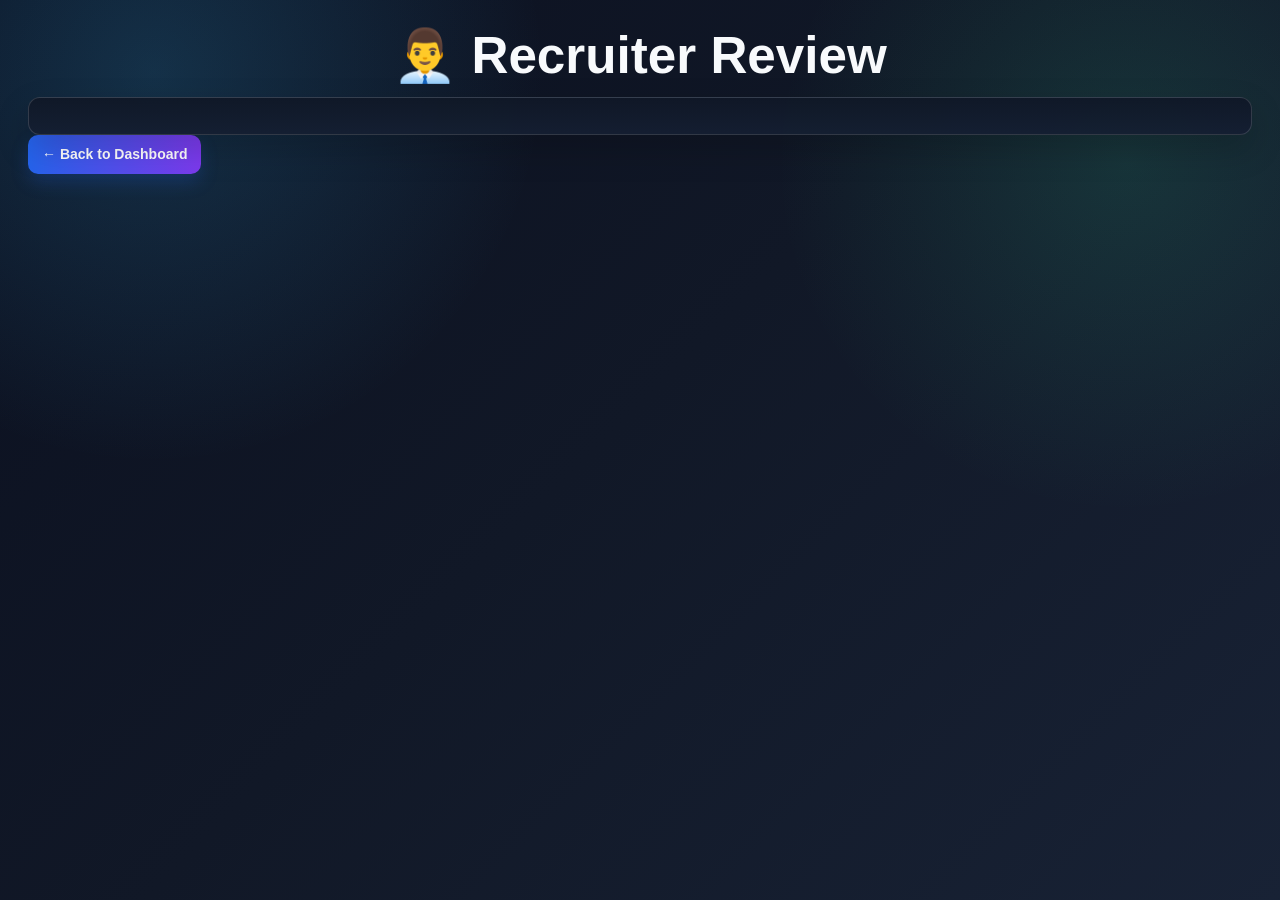
<file: Frontend/feedback.html>
<!DOCTYPE html>
<html>
<head>
<meta charset="UTF-8">
<title>Recruiter Review</title>
<link rel="stylesheet" href="style.css">
</head>

<body>

<div class="container">

<h1>👨‍💼 Recruiter Review</h1>

<div class="skill-box">
    <div id="feedbackContent"></div>
</div>

<a href="results.html" class="view-btn">
← Back to Dashboard
</a>

</div>

<script>

const data =
JSON.parse(
localStorage.getItem("analysisData")
);

const feedbackLines =
data.recruiterFeedback.split(". ");

let html = "<ul>";

feedbackLines.forEach(line => {
    if(line.trim() !== ""){
        html += `<li>${line}</li>`;
    }
});

html += "</ul>";

document.getElementById("feedbackContent").innerHTML =
html;

</script>

</body>
</html>
</file>
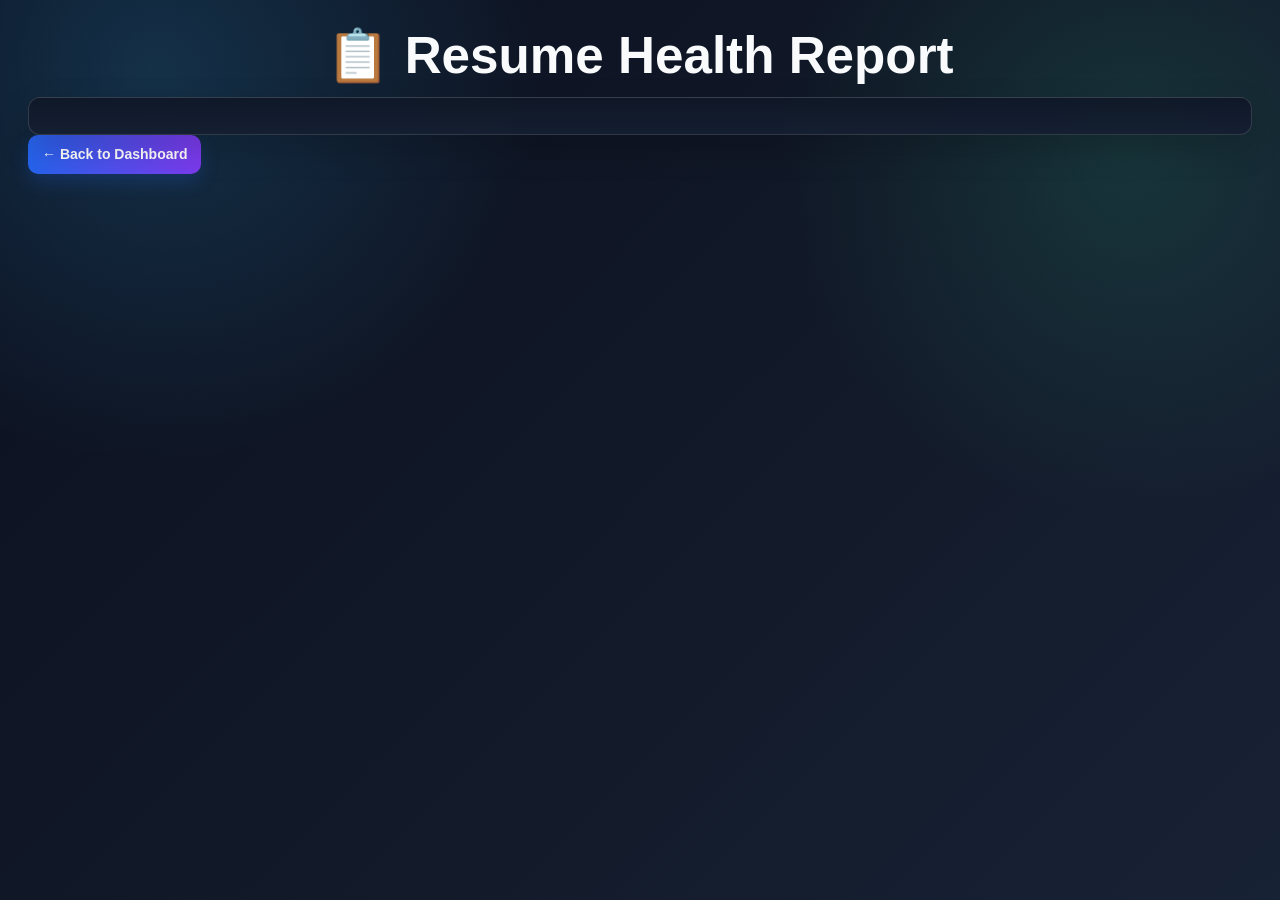
<file: Frontend/health.html>
<!DOCTYPE html>
<html>
<head>
<meta charset="UTF-8">
<title>Resume Health Report</title>
<link rel="stylesheet" href="style.css">
</head>

<body>

<div class="container">

<h1>📋 Resume Health Report</h1>

<div class="skill-box">
    <div id="healthContent"></div>
</div>

<a href="results.html" class="view-btn">
← Back to Dashboard
</a>

</div>

<script>

const data =
JSON.parse(
localStorage.getItem("analysisData")
);

const healthItems =
data.healthReport.split("\n");

let html = "<ul>";

healthItems.forEach(item => {
    if(item.trim() !== ""){
        html += `<li>${item}</li>`;
    }
});

html += "</ul>";

document.getElementById("healthContent").innerHTML =
html;

</script>

</body>
</html>
</file>
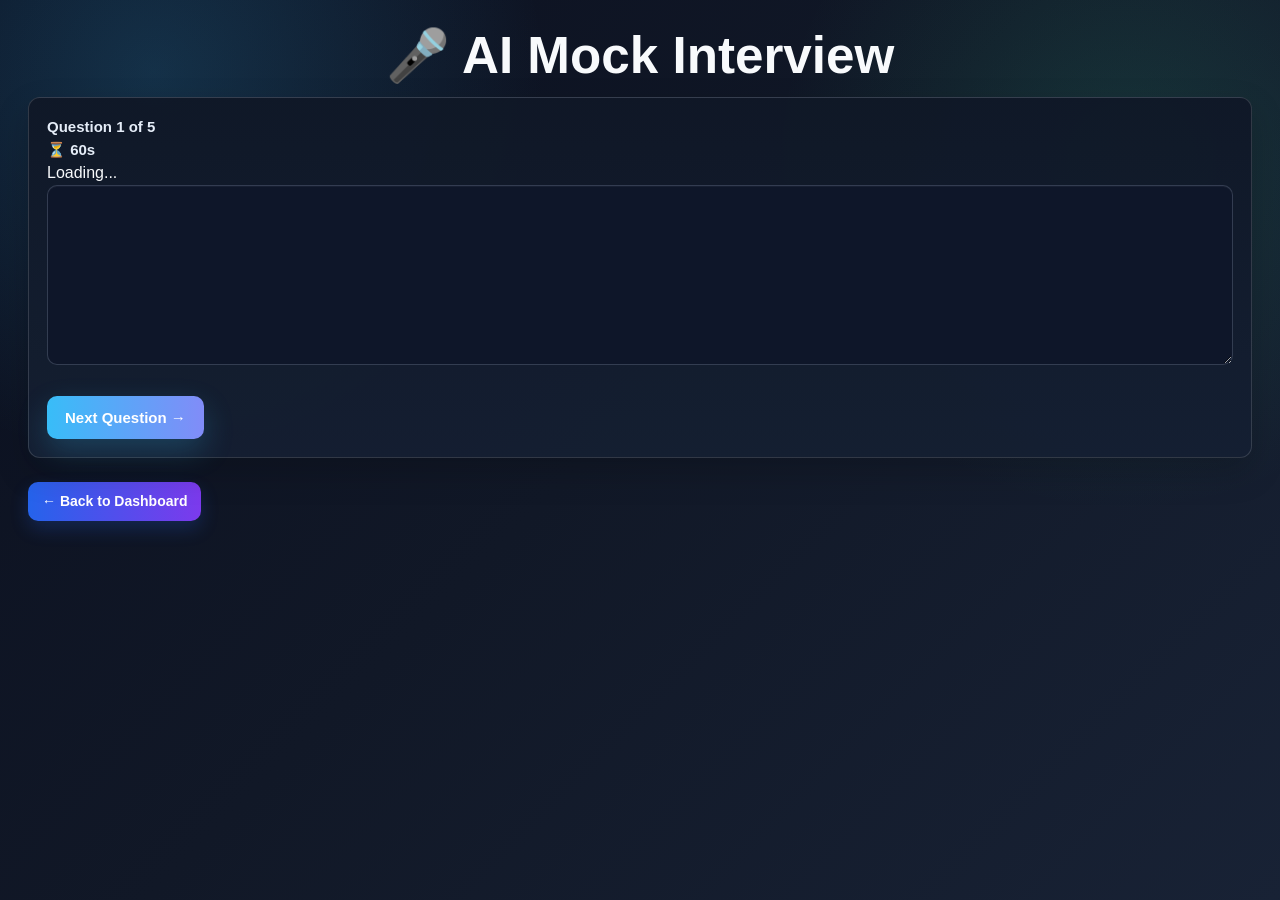
<file: Frontend/interview.html>
<!DOCTYPE html>
<html>
<head>
<meta charset="UTF-8">
<title>Mock Interview</title>
<link rel="stylesheet" href="style.css">
</head>

<body>

<div class="container">

    <h1>🎤 AI Mock Interview</h1>

    <div class="skill-box">

        <h3 id="questionNumber">
            Question 1 of 5
        </h3>

        <h3 id="timer">
             ⏳ 60s
        </h3>

        <p id="questionText">
            Loading...
        </p>

        <textarea
            id="answerBox"
            placeholder="Type your answer here..."
            rows="6">
        </textarea>

        <br><br>

        <button id="nextBtn">
            Next Question →
        </button>

    </div>

    <br>

    <a href="results.html" class="view-btn">
        ← Back to Dashboard
    </a>

</div>

<script src="interview.js"></script>

</body>
</html>
</file>
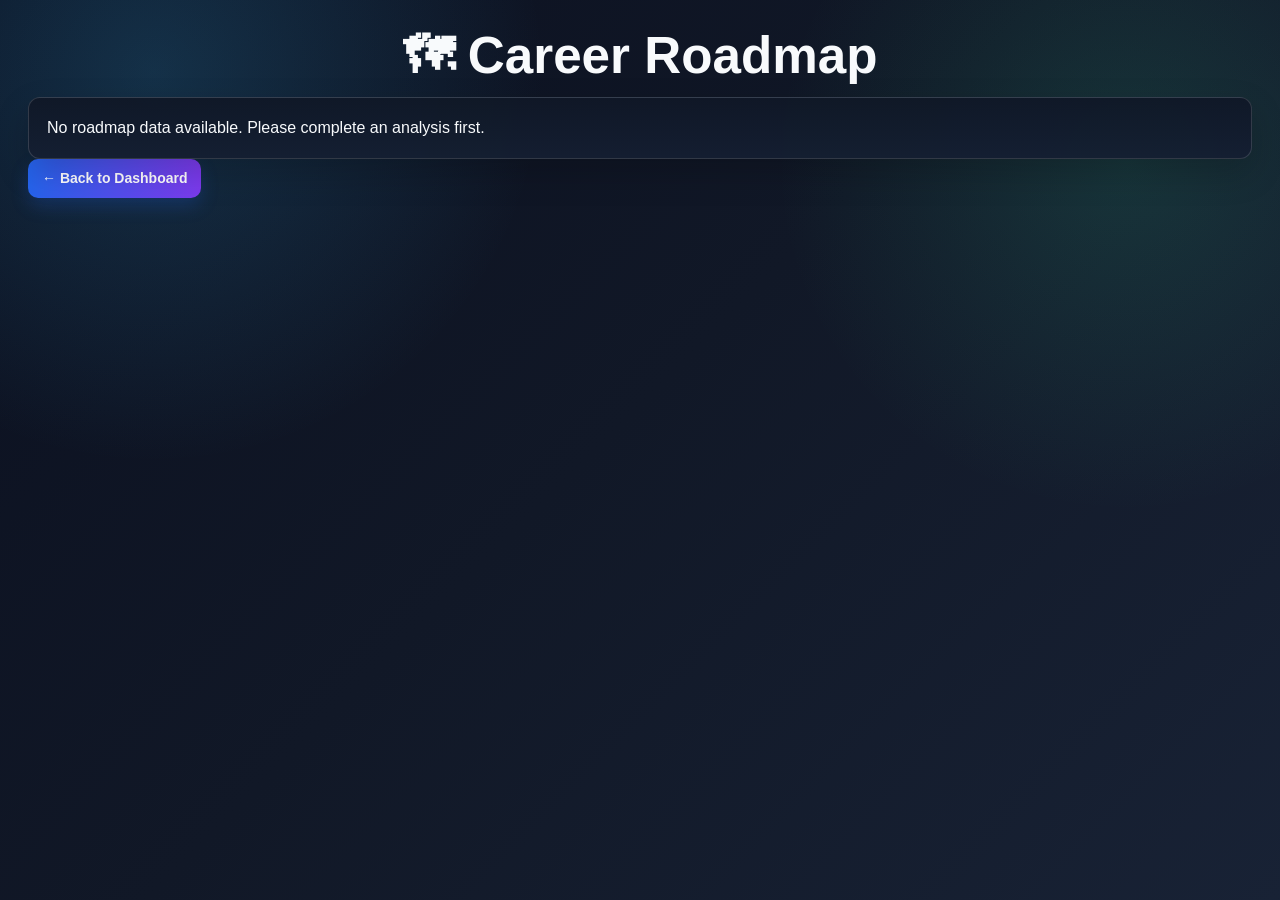
<file: Frontend/roadmap.html>
<!DOCTYPE html>
<html>
<head>
<meta charset="UTF-8">
<title>Career Roadmap</title>
<link rel="stylesheet" href="style.css">
</head>

<body>

<div class="container">

<h1>🗺 Career Roadmap</h1>

<div class="skill-box">
    <div id="roadmapContent"></div>
</div>

<a href="results.html" class="view-btn">
← Back to Dashboard
</a>

</div>

<script>

const data =
JSON.parse(
localStorage.getItem("analysisData")
);

if (!data || !data.roadmap) {
    document.getElementById("roadmapContent").innerHTML = 
    "<p>No roadmap data available. Please complete an analysis first.</p>";
} else {

    const steps =
    data.roadmap.split(/\d+\.\s/).filter(step => step.trim());

    let html = "<ol>";

    steps.forEach(step => {
        html += `<li>${step}</li>`;
    });

    html += "</ol>";

    document.getElementById("roadmapContent").innerHTML = html;
}

</script>

</body>
</html>
</file>
<file: Frontend/style.css>
* {
  margin: 0;
  padding: 0;
  box-sizing: border-box;
  }

body {
font-family: 'Inter', 'Segoe UI', sans-serif;
background:
  radial-gradient(circle at top left, rgba(37, 99, 235, 0.25), transparent 28%),
  linear-gradient(135deg, #020617, #111827 50%, #0f172a);
min-height: 100vh;
padding: 0;
color: white;
animation: fadeInBody 0.7s ease both;
}

@keyframes fadeInBody {
    from {
        opacity: 0;
        transform: translateY(6px);
    }
    to {
        opacity: 1;
        transform: translateY(0);
    }
}

.results-body {
    padding: 24px;
}

.navbar {
    display: flex;
    justify-content: space-between;
    align-items: center;
    margin-bottom: 40px;
    padding: 16px 24px;
    background: rgba(15, 23, 42, 0.72);
    backdrop-filter: blur(18px);
    border-radius: 18px;
    border: 1px solid rgba(148, 163, 184, 0.16);
    box-shadow: 0 20px 45px rgba(2, 6, 23, 0.35);
}

.logo {
    font-size: 24px;
    font-weight: 800;
    color: #f8fafc;
    letter-spacing: 0.5px;
}

.navbar ul {
    display: flex;
    list-style: none;
    gap: 25px;
}

.navbar a {
    color: #e2e8f0;
    text-decoration: none;
    transition: color 0.2s ease;
}

.navbar a:hover {
    color: #93c5fd;
}

.container {
max-width: 1200px;
margin: auto;
}

.hero {
    margin-bottom: 40px;
    padding: 32px 0 8px;
}

.hero-content {
    display: grid;
    grid-template-columns: 1.1fr 0.9fr;
    gap: 28px;
    align-items: center;
}

.hero-left {
    text-align: left;
}

.hero-badge {
    display: inline-block;
    padding: 8px 12px;
    border-radius: 999px;
    background: rgba(59, 130, 246, 0.2);
    border: 1px solid rgba(96, 165, 250, 0.3);
    color: #bfdbfe;
    font-size: 13px;
    font-weight: 700;
    letter-spacing: 0.3px;
    margin-bottom: 14px;
}

.hero h1 {
    text-align: left;
    margin-bottom: 16px;
    font-size: 2.7rem;
    line-height: 1.15;
}

.hero-subtitle {
    color: #cbd5e1;
    font-size: 18px;
    line-height: 1.7;
    max-width: 650px;
}

.hero-buttons {
    display: flex;
    gap: 14px;
    margin-top: 24px;
    flex-wrap: wrap;
}

.primary-btn, .secondary-btn {
    border-radius: 999px;
    padding: 12px 20px;
    font-size: 15px;
    font-weight: 700;
}

.primary-btn {
    background: linear-gradient(90deg, #2563eb, #7c3aed);
}

.secondary-btn {
    background: rgba(255,255,255,0.08);
    color: #f8fafc;
    border: 1px solid rgba(255,255,255,0.14);
}

.hero-right {
    display: flex;
    justify-content: center;
}

.dashboard-preview {
    width: 100%;
    max-width: 420px;
    background: linear-gradient(135deg, rgba(15, 23, 42, 0.95), rgba(17, 24, 39, 0.9));
    border: 1px solid rgba(148, 163, 184, 0.16);
    border-radius: 24px;
    padding: 22px;
    box-shadow: 0 24px 55px rgba(2, 6, 23, 0.35);
    display: grid;
    gap: 12px;
}

.preview-card {
    background: rgba(255,255,255,0.05);
    border: 1px solid rgba(255,255,255,0.08);
    border-radius: 16px;
    padding: 16px 18px;
}

.preview-card h2 {
    margin-top: 4px;
    font-size: 28px;
    color: #93c5fd;
}

.feature-text {
    text-align: center;
    color: #cbd5e1;
    margin-bottom: 25px;
    line-height: 1.6;
}

h1 {
text-align: center;
margin-bottom: 30px;
font-size: 2.5rem;
color: #f8fafc;
letter-spacing: 0.3px;
}

.home-grid {
    display: grid;
    grid-template-columns: 1.15fr 0.85fr;
    gap: 24px;
    align-items: start;
}

.section-heading {
    margin-bottom: 10px;
}

.section-heading h2 {
    font-size: 1.7rem;
    margin: 10px 0 6px;
}

.section-heading p {
    color: #cbd5e1;
    line-height: 1.6;
}

.pill {
    display: inline-block;
    padding: 7px 12px;
    border-radius: 999px;
    background: rgba(96, 165, 250, 0.15);
    color: #bfdbfe;
    font-size: 12px;
    font-weight: 700;
    letter-spacing: 0.25px;
}

.stats{
    display:grid;
    grid-template-columns:repeat(3, minmax(0, 1fr));
    gap:12px;
    margin-bottom:18px;
}

.stat-card{
    background: linear-gradient(180deg, #0f172a, #0b1120);
    border:1px solid rgba(148, 163, 184, 0.1);
    border-radius:14px;
    padding:12px 10px;
    text-align:center;
    min-height:96px;
    display:flex;
    flex-direction:column;
    justify-content:center;
    box-shadow: 0 12px 26px rgba(2, 6, 23, 0.3);
}

.stat-card h3 {
    font-size: 14px;
    margin-bottom: 6px;
}

.stat-card p {
    font-size: 22px;
    font-weight: 700;
    color: #93c5fd;
    line-height: 1.1;
}

.card {
background: linear-gradient(180deg, rgba(15, 23, 42, 0.95), rgba(10, 15, 30, 0.9));
backdrop-filter: blur(16px);
border: 1px solid rgba(148, 163, 184, 0.16);
padding: 26px;
border-radius: 22px;
display: flex;
flex-direction: column;
gap: 15px;
margin-bottom: 25px;
box-shadow: 0 24px 60px rgba(2, 6, 23, 0.32);
}

label {
    font-weight: 600;
    color: #e2e8f0;
}

input,
textarea {
background: rgba(2, 6, 23, 0.82);
color: #e2e8f0;
border: 1px solid rgba(148, 163, 184, 0.2);
padding: 12px 14px;
border-radius: 14px;
font-size: 16px;
box-shadow: inset 0 1px 0 rgba(255, 255, 255, 0.04);
}

textarea {
height: 180px;
resize: vertical;
}

button {
background: linear-gradient(90deg, #2563eb, #7c3aed, #d946ef);
color: white;
border: none;
border-radius: 14px;
padding: 13px 18px;
cursor: pointer;
font-size: 15px;
font-weight: 700;
box-shadow: 0 12px 24px rgba(37, 99, 235, 0.28);
transition: transform 0.2s ease, box-shadow 0.2s ease, filter 0.2s ease;
}

button:hover {
transform: translateY(-2px);
box-shadow: 0 14px 24px rgba(124, 58, 237, 0.34);
filter: brightness(1.05);
}

.results-row {
    display: grid;
    grid-template-columns: 0.9fr 1.1fr;
    gap: 16px;
    align-items: stretch;
    grid-auto-rows: 1fr;
    margin-top: 14px;
}

.results-half {
    min-width: 0;
    display: flex;
    flex-direction: column;
}

.results-half > .analytics-card,
.results-half > .result {
    height: 100%;
    flex: 1;
    display: flex;
    flex-direction: column;
    align-self: stretch;
}

.result {
    background: linear-gradient(180deg, rgba(255,255,255,0.06), rgba(255,255,255,0.03));
    backdrop-filter: blur(15px);
    border: 1px solid rgba(255,255,255,0.08);
    padding: 18px;
    border-radius: 16px;
    box-shadow: 0 14px 32px rgba(15, 23, 42, 0.22), inset 0 1px 0 rgba(255,255,255,0.04);
}
.dashboard {
    display: grid;
    grid-template-columns: 1fr 1fr;
    gap: 10px;
    margin-bottom: 10px;
}

.score-card,
.ats-card,
.skill-box {
    background: linear-gradient(135deg, rgba(15, 23, 42, 0.92), rgba(10, 15, 30, 0.88));
    border: 1px solid rgba(148, 163, 184, 0.2);
    border-radius: 20px;
    padding: 18px;
    transition: all 0.3s cubic-bezier(0.34, 1.56, 0.64, 1);
    box-shadow: 0 8px 32px rgba(2, 6, 23, 0.3), inset 0 1px 1px rgba(255, 255, 255, 0.1);
}
.score-card:hover,
.ats-card:hover,
.skill-box:hover {
    transform: translateY(-4px);
    border-color: rgba(148, 163, 184, 0.3);
    box-shadow: 0 12px 40px rgba(2, 6, 23, 0.4), inset 0 1px 1px rgba(255, 255, 255, 0.12);
}

.score-card {
text-align: center;
margin-bottom: 0;
padding-top: 12px;
padding-bottom: 12px;
position: relative;
overflow: hidden;
}

.circle {
width: 170px;
height: 170px;
border-radius: 50%;
margin: 20px auto;
display: flex;
justify-content: center;
align-items: center;
background: conic-gradient(
#22c55e 0deg,
#22c55e 250deg,
#e5e7eb 250deg
);
}

.circle span {
width: 125px;
height: 125px;
background: #111827;
border-radius: 50%;
display: flex;
justify-content: center;
align-items: center;
font-size: 30px;
font-weight: bold;
}

#atsScore {
color: #22c55e;
font-size: 42px;
}

.skills-container {
    display: grid;
    grid-template-columns: 1fr 1fr;
    gap: 10px;
    margin-top: 10px;
    margin-bottom: 10px;
}

.skill-tag {
    display: inline-block;
    padding: 5px 9px;
    margin: 3px 3px 3px 0;
    border-radius: 999px;
    font-size: 12px;
    font-weight: 700;
    letter-spacing: 0.2px;
}

#aiSuggestions {
    white-space: pre-wrap;
    line-height: 1.65;
    font-size: 14px;
    color: #e5eefc;
}

.matched {
background: linear-gradient(135deg, rgba(34, 197, 94, 0.2), rgba(22, 163, 74, 0.24));
border: 1px solid rgba(74, 222, 128, 0.38);
color: #bbf7d0;
}

.missing {
background: linear-gradient(135deg, rgba(248, 113, 113, 0.2), rgba(239, 68, 68, 0.24));
border: 1px solid rgba(248, 113, 113, 0.34);
color: #fecaca;
}


footer {
    text-align: center;
    margin-top: 40px;
    color: #94a3b8;
}

.results-shell {
    display: grid;
    grid-template-columns: 280px 1fr;
    gap: 24px;
    min-height: calc(100vh - 48px);
    animation: fadeUpCard 0.7s ease both;
}

.results-sidebar {
    background: rgba(15, 23, 42, 0.7);
    backdrop-filter: blur(20px);
    -webkit-backdrop-filter: blur(20px);
    border: 1px solid rgba(255, 255, 255, 0.12);
    border-radius: 24px;
    padding: 24px 18px;
    display: flex;
    flex-direction: column;
    gap: 20px;
    box-shadow: 0 20px 45px rgba(2, 6, 23, 0.28);
    position: sticky;
    top: 24px;
    height: fit-content;
    animation: fadeUpCard 0.7s ease both;
    transition: transform 0.25s ease, box-shadow 0.25s ease, border-color 0.25s ease;
}

.brand-block {
    display: flex;
    align-items: center;
    gap: 12px;
    padding-bottom: 6px;
}

.brand-mark {
    width: 46px;
    height: 46px;
    border-radius: 14px;
    display: grid;
    place-items: center;
    font-weight: 800;
    color: white;
    background: linear-gradient(135deg, #2563eb, #7c3aed);
    box-shadow: 0 12px 30px rgba(37, 99, 235, 0.35);
}

.brand-block h2 {
    font-size: 18px;
    margin-bottom: 3px;
}

.brand-block p {
    color: #cbd5e1;
    font-size: 13px;
}

.side-nav {
    display: grid;
    gap: 8px;
}

.side-nav a {
    display: flex;
    align-items: center;
    gap: 10px;
    color: #e2e8f0;
    text-decoration: none;
    padding: 11px 12px;
    border-radius: 14px;
    transition: background 0.2s ease, transform 0.2s ease, color 0.2s ease;
}

.results-sidebar:hover {
    border-color: rgba(148, 163, 184, 0.3);
    box-shadow: 0 20px 50px rgba(2, 6, 23, 0.35);
}

.panel-card:hover {
    transform: translateY(-4px);
    border-color: rgba(148, 163, 184, 0.35);
}

.side-nav a:hover,
.side-nav a.active {
    background: rgba(96, 165, 250, 0.16);
    color: #bfdbfe;
    transform: translateX(2px);
}

.side-nav i {
    width: 18px;
    height: 18px;
}

.sidebar-card,
.panel-card {
    background: linear-gradient(135deg, rgba(15, 23, 42, 0.92), rgba(10, 15, 30, 0.88));
    backdrop-filter: blur(16px);
    -webkit-backdrop-filter: blur(16px);
    border: 1px solid rgba(148, 163, 184, 0.2);
    border-radius: 24px;
    padding: 20px;
    box-shadow: 0 8px 32px rgba(2, 6, 23, 0.35), inset 0 1px 1px rgba(255, 255, 255, 0.12);
    animation: fadeUpCard 0.72s ease both;
    transition: all 0.3s cubic-bezier(0.34, 1.56, 0.64, 1);
    position: relative;
    overflow: hidden;
    display: flex;
    flex-direction: column;
    height: fit-content;
}

.sidebar-card::before,
.panel-card::before {
    content: "";
    position: absolute;
    top: -1px;
    left: 0;
    right: 0;
    height: 1px;
    background: linear-gradient(90deg, transparent, rgba(255, 255, 255, 0.2), transparent);
}

.sidebar-card:hover,
.panel-card:hover {
    border-color: rgba(148, 163, 184, 0.35);
    box-shadow: 0 16px 48px rgba(2, 6, 23, 0.45), inset 0 1px 1px rgba(255, 255, 255, 0.16);
    background: linear-gradient(135deg, rgba(15, 23, 42, 0.96), rgba(10, 15, 30, 0.92));
}

.sidebar-card-title {
    display: flex;
    align-items: center;
    gap: 10px;
    margin-bottom: 12px;
}

.sidebar-card-title i {
    color: #60a5fa;
    font-size: 18px;
}

.sidebar-card h3,
.panel-card h3,
.ai-panel h3 {
    margin-bottom: 12px;
    font-size: 18px;
    font-weight: 700;
    color: #f8fafc;
    letter-spacing: 0.3px;
}

.sidebar-cta {
    margin-top: auto;
    display: flex;
    align-items: center;
    justify-content: center;
    gap: 8px;
    padding: 12px 14px;
    border-radius: 14px;
    background: linear-gradient(90deg, #2563eb, #7c3aed);
    color: white;
    text-decoration: none;
    font-weight: 700;
    box-shadow: 0 12px 24px rgba(37, 99, 235, 0.25);
}

.results-main {
    display: flex;
    flex-direction: column;
    gap: 14px;
}

.results-header {
    display: flex;
    align-items: center;
    justify-content: space-between;
    gap: 16px;
    padding: 28px 28px;
    background: linear-gradient(135deg, rgba(15, 23, 42, 0.92), rgba(10, 15, 30, 0.88));
    border: 1px solid rgba(148, 163, 184, 0.2);
    border-radius: 24px;
    box-shadow: 0 8px 32px rgba(2, 6, 23, 0.35), inset 0 1px 1px rgba(255, 255, 255, 0.12);
    animation: fadeUpCard 0.65s ease both;
    position: relative;
}

.results-header::before {
    content: "";
    position: absolute;
    top: -1px;
    left: 0;
    right: 0;
    height: 1px;
    background: linear-gradient(90deg, transparent, rgba(255, 255, 255, 0.2), transparent);
    border-radius: 24px;
}

.results-header h1 {
    text-align: left;
    margin: 6px 0 8px;
    font-size: 2rem;
    font-weight: 800;
    color: #f8fafc;
    letter-spacing: 0.3px;
}

.results-header p {
    color: #cbd5e1;
    font-weight: 500;
    line-height: 1.6;
}

.dashboard-actions {
    display: flex;
    gap: 10px;
    flex-wrap: wrap;
}

.secondary-action,
.download-btn,
.sidebar-cta,
.primary-btn,
.secondary-btn {
    transition: transform 0.2s ease, box-shadow 0.2s ease, background 0.2s ease, filter 0.2s ease;
}

.secondary-action {
    display: inline-flex;
    align-items: center;
    justify-content: center;
    padding: 10px 16px;
    border-radius: 14px;
    background: rgba(255,255,255,0.08);
    color: white;
    text-decoration: none;
    font-weight: 700;
}

.secondary-action:hover,
.download-btn:hover,
.sidebar-cta:hover,
.primary-btn:hover,
.secondary-btn:hover {
    transform: translateY(-2px) scale(1.01);
    box-shadow: 0 12px 24px rgba(2, 6, 23, 0.24);
    filter: brightness(1.05);
}

.progress-section {
    padding: 8px 0;
}

.progress-container {
    width: 100%;
    height: 12px;
    background: rgba(255,255,255,0.1);
    border-radius: 999px;
    overflow: hidden;
    margin-bottom: 8px;
}

.progress-bar {
    height: 100%;
    width: 0%;
    background: linear-gradient(90deg, #22c55e, #38bdf8);
    transition: width 0.8s ease;
    position: relative;
    overflow: hidden;
}

.progress-bar::after {
    content: "";
    position: absolute;
    inset: 0;
    background: linear-gradient(90deg, transparent, rgba(255,255,255,0.35), transparent);
    transform: translateX(-100%);
    animation: progressShimmer 1.4s ease-in-out infinite;
}

@keyframes progressShimmer {
    to {
        transform: translateX(100%);
    }
}

.progress-text {
    text-align: left;
    color: #cbd5e1;
    font-weight: 600;
}

.stats-grid {
    display: grid;
    grid-template-columns: repeat(4, minmax(0, 1fr));
    gap: 14px;
}

.stat-card {
    background: linear-gradient(135deg, rgba(15, 23, 42, 0.92), rgba(10, 15, 30, 0.88));
    border: 1px solid rgba(148, 163, 184, 0.2);
    border-radius: 24px;
    padding: 20px;
    min-height: auto;
    display: flex;
    flex-direction: column;
    justify-content: space-between;
    box-shadow: 0 8px 32px rgba(2, 6, 23, 0.35), inset 0 1px 1px rgba(255, 255, 255, 0.12);
    animation: fadeUpCard 0.7s ease both;
    transition: all 0.3s cubic-bezier(0.34, 1.56, 0.64, 1);
    position: relative;
    overflow: hidden;
}

.stat-card::before {
    content: "";
    position: absolute;
    top: -1px;
    left: 0;
    right: 0;
    height: 1px;
    background: linear-gradient(90deg, transparent, rgba(255, 255, 255, 0.2), transparent);
}

.stat-card:hover {
    transform: translateY(-6px) scale(1.02);
    border-color: rgba(148, 163, 184, 0.35);
    box-shadow: 0 16px 48px rgba(2, 6, 23, 0.45), inset 0 1px 1px rgba(255, 255, 255, 0.16);
    background: linear-gradient(135deg, rgba(15, 23, 42, 0.96), rgba(10, 15, 30, 0.92));
}

@keyframes fadeUpCard {
    from {
        opacity: 0;
        transform: translateY(14px);
    }
    to {
        opacity: 1;
        transform: translateY(0);
    }
}

.stat-card-top {
    display: flex;
    align-items: center;
    gap: 12px;
    margin-bottom: 8px;
}

.stat-card h3 {
    color: #f8fafc;
    font-size: 16px;
    font-weight: 700;
    margin-bottom: 4px;
    letter-spacing: 0.3px;
}

.stat-label {
    color: #94a3b8;
    font-size: 12px;
    font-weight: 500;
    letter-spacing: 0.3px;
}

.stat-icon {
    width: 48px;
    height: 48px;
    border-radius: 16px;
    display: grid;
    place-items: center;
    color: white;
    font-size: 20px;
    box-shadow: 0 8px 24px rgba(0, 0, 0, 0.25);
    flex-shrink: 0;
}

.stat-icon-blue { background: linear-gradient(135deg, #60a5fa, #3b82f6); box-shadow: 0 8px 24px rgba(59, 130, 246, 0.3); }
.stat-icon-purple { background: linear-gradient(135deg, #a78bfa, #8b5cf6); box-shadow: 0 8px 24px rgba(139, 92, 246, 0.3); }
.stat-icon-green { background: linear-gradient(135deg, #4ade80, #22c55e); box-shadow: 0 8px 24px rgba(34, 197, 94, 0.3); }
.stat-icon-orange { background: linear-gradient(135deg, #fbbf24, #fb923c); box-shadow: 0 8px 24px rgba(251, 146, 60, 0.3); }

.stat-progress {
    display: flex;
    justify-content: center;
    align-items: center;
    padding: 10px 0;
    margin: 6px 0;
}

.progress-ring {
    width: 90px;
    height: 90px;
    border-radius: 50%;
    display: grid;
    place-items: center;
    position: relative;
    background: conic-gradient(#38bdf8 0deg, rgba(255,255,255,0.1) 0deg);
    transition: all 0.8s ease;
    box-shadow: 0 8px 24px rgba(0, 0, 0, 0.3);
}

.progress-ring::before {
    content: "";
    position: absolute;
    inset: 10px;
    border-radius: 50%;
    background: linear-gradient(135deg, rgba(10, 15, 30, 0.98), rgba(2, 6, 23, 0.95));
}

.progress-ring span {
    position: relative;
    z-index: 1;
    font-size: 18px;
    font-weight: 800;
    color: #f8fafc;
    letter-spacing: 0.5px;
}

.progress-ring-blue { background: conic-gradient(#60a5fa 0deg, rgba(255,255,255,0.1) 0deg); }
.progress-ring-purple { background: conic-gradient(#a78bfa 0deg, rgba(255,255,255,0.1) 0deg); }
.progress-ring-green { background: conic-gradient(#4ade80 0deg, rgba(255,255,255,0.1) 0deg); }
.progress-ring-orange { background: conic-gradient(#fbbf24 0deg, rgba(255,255,255,0.1) 0deg); }

.stat-footer {
    display: flex;
    justify-content: space-between;
    align-items: center;
    gap: 8px;
    margin-top: 6px;
}

.mini-stat {
    color: #94a3b8;
    font-size: 12px;
}

.status-pill {
    display: inline-flex;
    align-items: center;
    justify-content: center;
    padding: 5px 8px;
    border-radius: 999px;
    font-size: 11px;
    font-weight: 700;
    letter-spacing: 0.02em;
}

.status-pill-blue { background: rgba(56, 189, 248, 0.16); color: #7dd3fc; }
.status-pill-purple { background: rgba(139, 92, 246, 0.16); color: #c4b5fd; }
.status-pill-green { background: rgba(34, 197, 94, 0.16); color: #86efac; }
.status-pill-orange { background: rgba(251, 146, 60, 0.16); color: #fdba74; }

.dashboard-grid-3 {
    display: grid;
    grid-template-columns: repeat(3, minmax(0, 1fr));
    gap: 14px;
    align-items: start;
}

.chart-card {
    display: flex;
    flex-direction: column;
    align-items: center;
    gap: 20px;
    height: fit-content;
}

.chart-card h3 {
    width: 100%;
    text-align: left;
    margin: 0;
    font-size: 19px;
    font-weight: 700;
    color: #f8fafc;
    letter-spacing: 0.3px;
}

.chart-card canvas {
    width: 100%;
    max-width: 360px;
    height: auto;
    min-height: 280px;
    display: block;
    margin: 0 auto;
    box-shadow: 0 0 20px rgba(96, 165, 250, 0.35),
                0 0 40px rgba(96, 165, 250, 0.15),
                0 8px 32px rgba(2, 6, 23, 0.3);
    filter: drop-shadow(0 0 12px rgba(96, 165, 250, 0.2));
    transition: all 0.3s ease;
}

.chart-card canvas:hover {
    box-shadow: 0 0 28px rgba(96, 165, 250, 0.45),
                0 0 56px rgba(96, 165, 250, 0.25),
                0 12px 40px rgba(2, 6, 23, 0.4);
}

.fit-card #careerFit {
    display: grid;
    gap: 10px;
}

.career-fit-list {
    display: grid;
    gap: 8px;
    margin-top: 6px;
    margin-bottom: 0;
}

.career-fit-item {
    background: rgba(255,255,255,0.04);
    border: 1px solid rgba(148, 163, 184, 0.15);
    border-radius: 16px;
    padding: 14px;
    transition: all 0.3s ease;
}

.career-fit-item:hover {
    background: rgba(255,255,255,0.07);
    border-color: rgba(148, 163, 184, 0.25);
    transform: translateX(3px);
}

.career-fit-row {
    display: flex;
    align-items: center;
    justify-content: space-between;
    gap: 10px;
    color: #e2e8f0;
    margin-bottom: 8px;
    font-size: 14px;
}

.career-fit-bar {
    width: 100%;
    height: 8px;
    border-radius: 999px;
    background: rgba(255,255,255,0.1);
    overflow: hidden;
}

.career-fit-fill {
    height: 100%;
    background: linear-gradient(90deg, #38bdf8, #7c3aed);
    border-radius: inherit;
    animation: growBar 1.2s ease-out forwards;
    transform-origin: left;
}

@keyframes growBar {
    from {
        transform: scaleX(0);
    }
    to {
        transform: scaleX(1);
    }
}

.verdict-text {
    color: #e2e8f0;
    line-height: 1.8;
    font-size: 13.5px;
    letter-spacing: 0.2px;
}

.insight-text,
.compact-box div {
    color: #cbd5e1;
    line-height: 1.65;
}

.verdict-card {
    display: flex;
    flex-direction: column;
    gap: 12px;
    position: relative;
    height: fit-content;
}

.verdict-header {
    display: flex;
    align-items: center;
    gap: 12px;
}

.verdict-icon {
    width: 52px;
    height: 52px;
    display: grid;
    place-items: center;
    border-radius: 16px;
    background: linear-gradient(135deg, #a78bfa, #60a5fa);
    color: white;
    box-shadow: 0 12px 32px rgba(139, 92, 246, 0.35);
    font-size: 20px;
    flex-shrink: 0;
}

.verdict-header h3 {
    margin-bottom: 3px;
}

.verdict-header p {
    color: #94a3b8;
    font-size: 13px;
}

.verdict-body {
    display: grid;
    gap: 9px;
    margin-bottom: 0;
}

.verdict-block {
    background: rgba(255,255,255,0.04);
    border: 1px solid rgba(148, 163, 184, 0.12);
    border-radius: 14px;
    padding: 12px;
    transition: all 0.3s ease;
}

.verdict-block:hover {
    background: rgba(255,255,255,0.08);
    border-color: rgba(148, 163, 184, 0.25);
    box-shadow: inset 0 1px 2px rgba(255, 255, 255, 0.08);
}

.verdict-label {
    display: inline-block;
    font-size: 10px;
    font-weight: 800;
    letter-spacing: 0.2em;
    text-transform: uppercase;
    color: #7dd3fc;
    margin-bottom: 5px;
    background: rgba(125, 211, 252, 0.08);
    padding: 2px 6px;
    border-radius: 4px;
    border: 1px solid rgba(125, 211, 252, 0.2);
}

.verdict-text,
.verdict-summary,
.verdict-recommendation {
    color: #e2e8f0;
    line-height: 1.8;
    font-size: 13.5px;
    letter-spacing: 0.2px;
}

.verdict-summary {
    font-size: 13.5px;
}

.verdict-recommendation {
    font-size: 13.5px;
    color: #f1f5f9;
}

.mini-metrics {
    display: grid;
    gap: 8px;
    margin-top: 8px;
    margin-bottom: 0;
}

.mini-metric {
    background: rgba(255,255,255,0.05);
    border: 1px solid rgba(148, 163, 184, 0.15);
    border-radius: 16px;
    padding: 14px;
    transition: all 0.3s ease;
}

.mini-metric:hover {
    background: rgba(255,255,255,0.08);
    border-color: rgba(148, 163, 184, 0.25);
    box-shadow: inset 0 1px 2px rgba(255, 255, 255, 0.08);
}

.mini-metric span {
    display: inline-block;
    margin-bottom: 8px;
    color: #93c5fd;
    font-size: 13px;
    font-weight: 700;
    text-transform: uppercase;
    letter-spacing: 0.15em;
}

.mini-metric strong {
    display: inline-block;
    margin-top: 6px;
    color: #f8fafc;
}

.score-bar {
    height: 8px;
    border-radius: 999px;
    background: rgba(255,255,255,0.12);
    overflow: hidden;
}

.score-fill {
    height: 100%;
    width: 0%;
    background: linear-gradient(90deg, #38bdf8, #22c55e);
}

.score-fill.ats-fill {
    background: linear-gradient(90deg, #7c3aed, #f59e0b);
}

.strength-list {
    display: grid;
    gap: 8px;
}

.strength-list-items {
    display: grid;
    gap: 10px;
}

.strength-item {
    display: flex;
    align-items: center;
    gap: 12px;
    padding: 12px 14px;
    border-radius: 14px;
    background: rgba(34, 197, 94, 0.12);
    border: 1px solid rgba(74, 222, 128, 0.3);
    color: #f8fafc;
    transition: all 0.3s ease;
}

.strength-item:hover {
    background: rgba(34, 197, 94, 0.16);
    border-color: rgba(74, 222, 128, 0.4);
    transform: translateX(3px);
}

.strength-badge {
    width: 32px;
    height: 32px;
    display: grid;
    place-items: center;
    border-radius: 50%;
    background: linear-gradient(135deg, #4ade80, #22c55e);
    color: white;
    box-shadow: 0 8px 20px rgba(34, 197, 94, 0.35);
    flex-shrink: 0;
    font-weight: 700;
    font-size: 14px;
}

.strength-empty {
    color: #cbd5e1;
    font-size: 14px;
}

.tag-list {
    display: flex;
    flex-wrap: wrap;
    gap: 8px;
    margin-bottom: 0;
    margin-top: 0;
}

.tag-list .skill-tag {
    padding: 8px 12px;
    border-radius: 999px;
    font-size: 12px;
    font-weight: 700;
    letter-spacing: 0.02em;
    box-shadow: 0 8px 18px rgba(0, 0, 0, 0.16);
}

.compact-box {
    margin-top: 8px;
    margin-bottom: 0;
    background: rgba(255,255,255,0.04);
    border: 1px solid rgba(148, 163, 184, 0.15);
    border-radius: 14px;
    padding: 12px;
    transition: all 0.3s ease;
}

.compact-box:hover {
    background: rgba(255,255,255,0.07);
    border-color: rgba(148, 163, 184, 0.25);
}

.compact-box h4 {
    margin-bottom: 8px;
    color: #f8fafc;
}

.ai-panel {
    display: flex;
    flex-direction: column;
    gap: 14px;
}

.ai-panel-header {
    display: flex;
    justify-content: space-between;
    align-items: flex-start;
    gap: 16px;
}

.ai-panel-header p {
    color: #cbd5e1;
}

.role-pill {
    display: inline-block;
    padding: 8px 12px;
    border-radius: 999px;
    background: rgba(96, 165, 250, 0.18);
    color: #bfdbfe;
    font-weight: 700;
    font-size: 13px;
}

.ai-suggestions-card {
    background: linear-gradient(145deg, rgba(15, 23, 42, 0.96), rgba(30, 41, 59, 0.88));
    border: 1px solid rgba(148, 163, 184, 0.2);
    border-radius: 22px;
    padding: 18px;
    box-shadow: 0 8px 32px rgba(2, 8, 23, 0.35), inset 0 1px 1px rgba(255, 255, 255, 0.12);
    display: grid;
    gap: 12px;
    transition: all 0.3s cubic-bezier(0.34, 1.56, 0.64, 1);
}

.ai-suggestions-card:hover {
    border-color: rgba(148, 163, 184, 0.3);
    box-shadow: 0 12px 40px rgba(2, 8, 23, 0.4), inset 0 1px 1px rgba(255, 255, 255, 0.15);
}

.ai-suggestions-badge {
    display: inline-flex;
    align-self: flex-start;
    padding: 6px 10px;
    border-radius: 999px;
    background: rgba(34, 197, 94, 0.16);
    color: #bbf7d0;
    font-size: 11px;
    font-weight: 700;
    letter-spacing: 0.16em;
    text-transform: uppercase;
}

.ai-suggestions {
    color: #f1f5f9;
    font-size: 14px;
    line-height: 1.85;
    letter-spacing: 0.15px;
}

.ai-suggestions p {
    margin: 0 0 8px;
}

.ai-suggestions p:last-child {
    margin-bottom: 0;
}

.ai-suggestions strong {
    color: #60a5fa;
    font-weight: 700;
    background: rgba(96, 165, 250, 0.12);
    padding: 2px 5px;
    border-radius: 3px;
    border-left: 2px solid #60a5fa;
    padding-left: 6px;
}

.salary-insights {
    margin-top: 12px;
}

.salary-insights h4 {
    margin-bottom: 12px;
    font-size: 15px;
    font-weight: 700;
    color: #f8fafc;
    letter-spacing: 0.3px;
}

#salaryInsights {
    display: grid;
    grid-template-columns: repeat(2, 1fr);
    gap: 12px;
}

#salaryInsights .salary-card {
    background: linear-gradient(135deg, rgba(15, 23, 42, 0.88), rgba(10, 15, 30, 0.84));
    backdrop-filter: blur(12px);
    -webkit-backdrop-filter: blur(12px);
    border: 1px solid rgba(148, 163, 184, 0.2);
    border-radius: 18px;
    padding: 16px;
    box-shadow: 0 8px 24px rgba(2, 6, 23, 0.25), inset 0 1px 1px rgba(255, 255, 255, 0.08);
    transition: all 0.3s cubic-bezier(0.34, 1.56, 0.64, 1);
    display: flex;
    flex-direction: column;
    gap: 10px;
    position: relative;
    overflow: hidden;
}

#salaryInsights .salary-card::before {
    content: '';
    position: absolute;
    top: -1px;
    left: 0;
    right: 0;
    height: 1px;
    background: linear-gradient(90deg, transparent, rgba(255, 255, 255, 0.15), transparent);
}

#salaryInsights .salary-card:hover {
    border-color: rgba(148, 163, 184, 0.35);
    box-shadow: 0 12px 32px rgba(2, 6, 23, 0.35), inset 0 1px 1px rgba(255, 255, 255, 0.12);
    background: linear-gradient(135deg, rgba(15, 23, 42, 0.92), rgba(10, 15, 30, 0.88));
    transform: translateY(-4px);
}

#salaryInsights .salary-role {
    font-weight: 700;
    color: #f8fafc;
    font-size: 14px;
    letter-spacing: 0.2px;
    display: flex;
    align-items: center;
    gap: 8px;
}

#salaryInsights .salary-role::before {
    content: '💼';
    font-size: 16px;
    flex-shrink: 0;
}

#salaryInsights .salary-role i {
    font-size: 16px;
    color: #60a5fa;
}

#salaryInsights .salary-range {
    color: #f8fafc;
    font-weight: 700;
    font-size: 16px;
    display: flex;
    align-items: center;
    justify-content: space-between;
    gap: 12px;
    background: linear-gradient(135deg, rgba(96, 165, 250, 0.08), rgba(139, 92, 246, 0.05));
    border-radius: 10px;
    padding: 8px 10px;
    border: 1px solid rgba(96, 165, 250, 0.15);
}

#salaryInsights .salary-range::after {
    content: 'Competitive';
    display: inline-block;
    background: linear-gradient(135deg, #60a5fa, #818cf8);
    color: white;
    font-size: 10px;
    font-weight: 800;
    letter-spacing: 0.08em;
    padding: 3px 6px;
    border-radius: 4px;
    text-transform: uppercase;
    white-space: nowrap;
    flex-shrink: 0;
}

#salaryInsights .salary-badge {
    display: inline-block;
    background: linear-gradient(135deg, rgba(96, 165, 250, 0.2), rgba(139, 92, 246, 0.2));
    border: 1px solid rgba(96, 165, 250, 0.3);
    border-radius: 6px;
    padding: 4px 8px;
    font-size: 11px;
    font-weight: 700;
    color: #60a5fa;
    letter-spacing: 0.05em;
    text-transform: uppercase;
    white-space: nowrap;
}

@media (max-width: 1100px) {
    .sidebar-toggle,
    .sidebar-toggle-label {
        display: flex;
    }

    .sidebar-toggle {
        position: fixed;
        opacity: 0;
        pointer-events: none;
    }

    .sidebar-toggle-label {
        position: fixed;
        top: 18px;
        left: 18px;
        z-index: 70;
        width: 46px;
        height: 46px;
        border-radius: 14px;
        background: rgba(15, 23, 42, 0.92);
        border: 1px solid rgba(148, 163, 184, 0.18);
        box-shadow: 0 10px 24px rgba(2, 6, 23, 0.24);
        align-items: center;
        justify-content: center;
        flex-direction: column;
        gap: 4px;
        cursor: pointer;
    }

    .sidebar-toggle-label span {
        width: 20px;
        height: 2px;
        border-radius: 999px;
        background: white;
        transition: transform 0.2s ease, opacity 0.2s ease;
    }

    .results-shell {
        grid-template-columns: 1fr;
        position: relative;
    }

    .results-shell::before {
        content: "";
        position: fixed;
        inset: 0;
        background: rgba(2, 6, 23, 0.58);
        opacity: 0;
        pointer-events: none;
        transition: opacity 0.25s ease;
        z-index: 40;
    }

    .results-sidebar {
        position: fixed;
        left: 0;
        top: 0;
        bottom: 0;
        width: min(280px, 86vw);
        height: 100vh;
        border-radius: 0 24px 24px 0;
        transform: translateX(-105%);
        z-index: 50;
        overflow-y: auto;
        transition: transform 0.28s ease;
    }

    .sidebar-toggle:checked + .sidebar-toggle-label + .results-shell::before {
        opacity: 1;
    }

    .sidebar-toggle:checked + .sidebar-toggle-label + .results-shell .results-sidebar {
        transform: translateX(0);
    }

    .sidebar-toggle:checked + .sidebar-toggle-label span:nth-child(1) {
        transform: translateY(6px) rotate(45deg);
    }

    .sidebar-toggle:checked + .sidebar-toggle-label span:nth-child(2) {
        opacity: 0;
    }

    .sidebar-toggle:checked + .sidebar-toggle-label span:nth-child(3) {
        transform: translateY(-6px) rotate(-45deg);
    }

    .results-main {
        padding-top: 10px;
    }

    .stats-grid,
    .dashboard-grid-3 {
        grid-template-columns: repeat(2, minmax(0, 1fr));
    }

    .chart-card canvas {
        min-height: 300px;
        max-width: 100%;
    }
}

@media (max-width: 780px) {
    .results-body {
        padding: 14px;
    }

    .results-sidebar {
        padding: 18px 14px;
        border-radius: 0 20px 20px 0;
    }

    .side-nav a {
        padding: 10px 11px;
    }

    .results-header {
        flex-direction: column;
        align-items: flex-start;
        padding: 18px;
    }

    .dashboard-actions {
        width: 100%;
        flex-direction: column;
    }

    .dashboard-actions .secondary-action,
    .dashboard-actions .download-btn {
        width: 100%;
        justify-content: center;
    }

    .stats-grid,
    .dashboard-grid-3 {
        grid-template-columns: 1fr;
    }

    .ai-panel-header {
        flex-direction: column;
    }

    .chart-card canvas {
        min-height: 280px;
        max-width: 100%;
    }
}

/* MODAL */

.modal {
    display: none;
    position: fixed;
    z-index: 1000;

    left: 0;
    top: 0;

    width: 100%;
    height: 100%;

    background: rgba(0,0,0,0.8);
}

.modal-content {

    background: #111827;

    width: 70%;
    max-width: 700px;

    margin: 8% auto;

    padding: 30px;

    border-radius: 20px;

    border: 1px solid #374151;

    color: white;
}

.modal-content h2 {
    margin-bottom: 20px;
}

.modal-content ul {
    margin-left: 20px;
    line-height: 2;
}

.close {

    float: right;

    font-size: 32px;

    cursor: pointer;

    color: white;
}

.close:hover {
    color: #60a5fa;
}

@media (max-width: 768px) {

.stats {
    grid-template-columns: repeat(2, minmax(0, 1fr));
}

.results-row,
.analytics-grid,
.dashboard,
.skills-container {
    grid-template-columns: 1fr;
}

body {
    padding: 20px;
}

#salaryInsights {
    grid-template-columns: repeat(2, 1fr);
}

} 

@media (max-width: 520px) {
    .stats {
        grid-template-columns: 1fr;
    }

    #salaryInsights {
        grid-template-columns: 1fr;
    }

    .chart-card canvas {
        min-height: 260px;
    }

    .stat-card {
        min-height: 110px;
        padding: 16px 12px;
    }

    .score-value {
        font-size: 28px;
    }
}

.loading-screen{
    position: fixed;
    top:0;
    left:0;
    width:100%;
    height:100%;
    background:white;
    display:none;
    flex-direction:column;
    justify-content:center;
    align-items:center;
    z-index:9999;
}

.loader{
    width:70px;
    height:70px;
    border:8px solid #e5e7eb;
    border-top:8px solid #2563eb;
    border-radius:50%;
    animation:spin 1s linear infinite;
}

@keyframes spin{
    0%{
        transform:rotate(0deg);
    }
    100%{
        transform:rotate(360deg);
    }
}

.loading-screen h2{
    margin-top:20px;
}

.loading-screen p{
    margin-top:10px;
    text-align:center;
}
.progress-container{
    width:80%;
    height:18px;
    background:#e5e7eb;
    border-radius:20px;
    margin:20px auto;
    overflow:hidden;
}

.progress-bar{
    width:0%;
    height:100%;
    background:#22c55e;
    transition:width 0.8s ease;
}

.progress-text{
    text-align:center;
    font-weight:bold;
    margin-bottom:25px;
}
.download-btn{
    display:block;
    margin:20px auto;
    padding:10px 18px;
    border:none;
    border-radius:10px;
    cursor:pointer;
    font-size:15px;
    font-weight:bold;
    background:#2563eb;
    color:white;
}

.download-btn:hover{
    transform:scale(1.05);
}
.gauge{
    width:220px;
    margin:20px auto;
}

.gauge-body{
    width:100%;
    height:110px;
    background:#e5e7eb;
    border-radius:110px 110px 0 0;
    overflow:hidden;
    position:relative;
}

.gauge-fill{
    position:absolute;
    width:100%;
    height:100%;
    background:#22c55e;
    transform-origin:center bottom;
    transform:rotate(0deg);
    transition:transform 2s ease;
}

.gauge-cover{
    width:160px;
    height:80px;
    background:white;
    border-radius:80px 80px 0 0;

    position:absolute;

    left:30px;
    top:30px;

    display:flex;
    justify-content:center;
    align-items:center;

    font-size:32px;
    font-weight:bold;
}

#atsStatus{
    margin-top:15px;
    font-size:16px;
    font-weight:bold;
    text-align:center;
}
#candidateName{
    width:100%;
    padding:12px;
    margin-bottom:15px;

    border:1px solid #d1d5db;
    border-radius:8px;

    font-size:16px;
    box-sizing:border-box;
}

#candidateName:focus{
    outline:none;
    border-color:#2563eb;
    box-shadow:0 0 5px rgba(37,99,235,0.3);
}
.drop-area{
    border:2px dashed rgba(96, 165, 250, 0.75);
    border-radius:16px;
    padding:30px;
    text-align:center;
    cursor:pointer;
    background: linear-gradient(135deg, rgba(30, 41, 59, 0.95), rgba(17, 24, 39, 0.95));
    margin-bottom:20px;
    transition:0.3s;
    color: #e2e8f0;
}

.drop-area:hover{
    background: linear-gradient(135deg, rgba(37, 99, 235, 0.12), rgba(124, 58, 237, 0.12));
    transform: translateY(-2px);
}

.drop-area.dragover{
    background: rgba(59, 130, 246, 0.2);
    border-color:#93c5fd;
}

.insight-panel {
    background: linear-gradient(180deg, rgba(15, 23, 42, 0.9), rgba(10, 15, 30, 0.88));
    border: 1px solid rgba(148, 163, 184, 0.16);
    border-radius: 22px;
    padding: 24px;
    box-shadow: 0 24px 60px rgba(2, 6, 23, 0.22);
}

.panel-kicker {
    text-transform: uppercase;
    letter-spacing: 0.3em;
    font-size: 11px;
    color: #93c5fd;
    margin-bottom: 12px;
    font-weight: 700;
}

.feature-grid {
    display: grid;
    gap: 12px;
}

.feature-card {
    background: rgba(255,255,255,0.05);
    border: 1px solid rgba(255,255,255,0.08);
    border-radius: 16px;
    padding: 16px;
}

.feature-card h3 {
    margin: 8px 0 6px;
}

.feature-card p {
    color: #cbd5e1;
    line-height: 1.6;
}

.mini-list {
    margin-top: 16px;
    display: grid;
    gap: 8px;
}

.mini-list p {
    color: #e2e8f0;
    padding: 10px 12px;
    border-radius: 12px;
    background: rgba(255,255,255,0.05);
}

.upload-icon{

    font-size:50px;

    margin-bottom:10px;
}

.drop-area p{

    font-size:18px;

    font-weight:bold;

    margin:0;
}

.drop-area span{

    color:#6b7280;

    font-size:14px;
}

/* Polished UI refresh */
:root {
    --bg: #0b1020;
    --surface: rgba(255, 255, 255, 0.08);
    --surface-strong: rgba(255, 255, 255, 0.12);
    --panel: #101827;
    --panel-soft: #151f32;
    --border: rgba(255, 255, 255, 0.14);
    --text: #f8fafc;
    --muted: #aebbd0;
    --blue: #38bdf8;
    --green: #34d399;
    --violet: #818cf8;
    --rose: #fb7185;
    --shadow: 0 24px 70px rgba(0, 0, 0, 0.34);
}

html {
    scroll-behavior: smooth;
}

body {
    padding: 28px;
    color: var(--text);
    background:
        radial-gradient(circle at 12% 8%, rgba(56, 189, 248, 0.18), transparent 28%),
        radial-gradient(circle at 88% 18%, rgba(52, 211, 153, 0.14), transparent 26%),
        linear-gradient(135deg, #0b1020 0%, #111827 48%, #182235 100%);
    line-height: 1.5;
}

.navbar {
    position: sticky;
    top: 16px;
    z-index: 20;
    max-width: 1180px;
    margin: 0 auto 34px;
    padding: 14px 20px;
    background: rgba(11, 16, 32, 0.78);
    border: 1px solid var(--border);
    border-radius: 14px;
    box-shadow: 0 16px 45px rgba(0, 0, 0, 0.24);
}

.logo {
    font-size: 22px;
    letter-spacing: 0;
    background: linear-gradient(90deg, var(--blue), var(--green));
    -webkit-background-clip: text;
    background-clip: text;
    color: transparent;
}

.navbar a {
    color: var(--muted);
    font-weight: 600;
    transition: color 0.2s ease;
}

.navbar a:hover {
    color: var(--text);
}

.container{
    max-width:1400px;
    margin:auto;
}

.hero {
    max-width: 880px;
    margin: 0 auto 30px;
}

h1 {
    margin-bottom: 14px;
    font-size: clamp(2rem, 4vw, 3.8rem);
    line-height: 1.08;
    letter-spacing: 0;
}

.hero p {
    max-width: 760px;
    margin: 0 auto 10px;
    color: var(--muted);
    font-size: 17px;
}

.card,
.result {
    border-radius: 14px;
    border: 1px solid var(--border);
    background: linear-gradient(180deg, rgba(255, 255, 255, 0.11), rgba(255, 255, 255, 0.065));
    box-shadow: var(--shadow);
}

.card {
    max-width: 780px;
    margin: 0 auto 28px;
    padding: 28px;
    gap: 13px;
}

.card h2,
.result h2 {
    font-size: 24px;
    letter-spacing: 0;
}

label {
    color: #dbeafe;
    font-size: 14px;
    font-weight: 700;
}

input,
textarea,
#candidateName {
    width: 100%;
    margin-bottom: 0;
    color: var(--text);
    background: rgba(15, 23, 42, 0.9);
    border: 1px solid rgba(148, 163, 184, 0.28);
    border-radius: 10px;
    transition: border-color 0.2s ease, box-shadow 0.2s ease, background 0.2s ease;
}

input:focus,
textarea:focus,
#candidateName:focus {
    outline: none;
    border-color: var(--blue);
    background: rgba(15, 23, 42, 1);
    box-shadow: 0 0 0 4px rgba(56, 189, 248, 0.14);
}

textarea {
    min-height: 170px;
    resize: vertical;
}

.drop-area {
    color: var(--text);
    background: rgba(15, 23, 42, 0.72);
    border-color: rgba(56, 189, 248, 0.65);
    border-radius: 14px;
    padding: 34px 24px;
    margin-bottom: 4px;
}

.drop-area:hover,
.drop-area.dragover {
    background: rgba(56, 189, 248, 0.12);
    border-color: var(--green);
    transform: translateY(-1px);
}

.upload-icon {
    font-size: 44px;
}

.drop-area p {
    color: var(--text);
}

.drop-area span {
    color: var(--muted);
}

button,
.download-btn {
    border-radius: 10px;
    background: linear-gradient(90deg, var(--blue), var(--violet));
    box-shadow: 0 12px 30px rgba(56, 189, 248, 0.22);
    transition: transform 0.2s ease, box-shadow 0.2s ease, filter 0.2s ease;
}

button:hover,
.download-btn:hover {
    transform: translateY(-2px);
    box-shadow: 0 18px 38px rgba(56, 189, 248, 0.28);
    filter: brightness(1.05);
}

button:disabled {
    cursor: wait;
    opacity: 0.8;
}

.stats {
    grid-template-columns: repeat(4, minmax(0, 1fr));
    gap: 16px;
}

.stat-card,
.score-card,
.ats-card,
.skill-box {
    background: linear-gradient(180deg, rgba(16, 24, 39, 0.96), rgba(21, 31, 50, 0.96));
    border: 1px solid var(--border);
    border-radius: 12px;
    box-shadow: 0 14px 34px rgba(0, 0, 0, 0.18);
}

.stat-card {
    padding: 18px 14px;
}

.stat-card h3,
.score-card h3,
.ats-card h3,
.skill-box h3 {
    color: #e5edf8;
    font-size: 15px;
}

.stat-card p {
    margin-top: 6px;
    color: var(--green);
    font-size: 28px;
}

.score-card:hover,
.ats-card:hover,
.skill-box:hover,
.stat-card:hover {
    transform: translateY(-3px);
}

.dashboard {
    gap: 18px;
}

.skills-container {
    display: grid;
    grid-template-columns: repeat(2, minmax(0, 1fr));
    gap: 18px;
}

.skill-box {
    min-width: 0;
}

#matchedSkills,
#missingSkills,
#strengths,
#weaknesses,
#aiSuggestions,
#recommendedRoles {
    margin-top: 10px;
    color: #d9e4f2;
    line-height: 1.65;
}

.circle {
    width: 150px;
    height: 150px;
    background: conic-gradient(var(--green) 0deg, var(--green) 250deg, rgba(255,255,255,0.12) 250deg);
}

.circle span {
    width: 108px;
    height: 108px;
    background: var(--panel);
}

.progress-container {
    max-width: 760px;
    height: 12px;
    background: rgba(255, 255, 255, 0.12);
}

.progress-bar {
    background: linear-gradient(90deg, var(--green), var(--blue));
}

.progress-text {
    color: var(--muted);
}

.gauge-body {
    background: rgba(255, 255, 255, 0.12);
}

.gauge-fill {
    background: linear-gradient(90deg, var(--green), var(--blue));
}

.gauge-cover {
    background: var(--panel);
}

.loading-screen {
    color: var(--text);
    background:
        radial-gradient(circle at 50% 35%, rgba(56, 189, 248, 0.18), transparent 30%),
        rgba(11, 16, 32, 0.96);
}

.loader {
    width: 58px;
    height: 58px;
    border: 6px solid rgba(255, 255, 255, 0.14);
    border-top-color: var(--blue);
    box-shadow: 0 0 34px rgba(56, 189, 248, 0.22);
}

.loading-screen p {
    color: var(--muted);
}

.modal {
    background: rgba(4, 7, 17, 0.82);
    backdrop-filter: blur(8px);
}

.modal-content {
    background: var(--panel);
    border-radius: 14px;
    border: 1px solid var(--border);
    box-shadow: var(--shadow);
}

footer {
    color: var(--muted);
}

@media (max-width: 768px) {
    body {
        padding: 16px;
    }

    .navbar {
        top: 8px;
        align-items: flex-start;
        gap: 14px;
    }

    .navbar,
    .navbar ul {
        flex-direction: column;
    }

    .navbar ul {
        width: 100%;
        gap: 10px;
    }

    .card {
        padding: 20px;
    }

    .stats,
    .dashboard,
    .skills-container {
        grid-template-columns: 1fr;
    }

    h1 {
        font-size: 2.1rem;
    }
}

/* Interface expansion */
.home-grid {
    display: grid;
    grid-template-columns: minmax(0, 1.35fr) minmax(280px, 0.65fr);
    gap: 22px;
    align-items: stretch;
}

.home-grid .card {
    max-width: none;
    margin: 0;
}

.section-heading {
    margin-bottom: 4px;
}

.section-heading span,
.panel-kicker,
.page-kicker {
    display: inline-flex;
    margin-bottom: 6px;
    color: var(--green);
    font-size: 12px;
    font-weight: 800;
    letter-spacing: 0.08em;
    text-transform: uppercase;
}

.section-heading h2 {
    margin: 0;
}

.insight-panel {
    position: relative;
    overflow: hidden;
    padding: 26px;
    border: 1px solid var(--border);
    border-radius: 14px;
    background:
        linear-gradient(180deg, rgba(16, 24, 39, 0.94), rgba(21, 31, 50, 0.92)),
        rgba(255, 255, 255, 0.08);
    box-shadow: var(--shadow);
}

.insight-panel::before {
    content: "";
    position: absolute;
    inset: 0;
    pointer-events: none;
    border-top: 3px solid rgba(56, 189, 248, 0.75);
}

.metric-strip {
    display: grid;
    grid-template-columns: repeat(3, minmax(0, 1fr));
    gap: 10px;
    margin: 12px 0 22px;
}

.metric-strip div {
    padding: 14px 10px;
    border: 1px solid rgba(255, 255, 255, 0.1);
    border-radius: 10px;
    background: rgba(255, 255, 255, 0.06);
}

.metric-strip strong,
.metric-strip span {
    display: block;
    text-align: center;
}

.metric-strip strong {
    color: var(--text);
    font-size: 18px;
}

.metric-strip span {
    color: var(--muted);
    font-size: 12px;
}

.mini-list {
    display: grid;
    gap: 12px;
}

.mini-list p {
    position: relative;
    padding-left: 16px;
    color: #d9e4f2;
}

.mini-list p::before {
    content: "";
    position: absolute;
    left: 0;
    top: 0.72em;
    width: 6px;
    height: 6px;
    border-radius: 999px;
    background: var(--blue);
}

.dashboard-header {
    display: flex;
    justify-content: space-between;
    gap: 18px;
    align-items: flex-end;
    margin: 8px 0 16px;
    padding: 18px;
    border: 1px solid var(--border);
    border-radius: 14px;
    background: linear-gradient(180deg, rgba(255, 255, 255, 0.1), rgba(255, 255, 255, 0.055));
    box-shadow: var(--shadow);
}

.dashboard-header h1 {
    margin: 0 0 8px;
    text-align: left;
    font-size: clamp(2rem, 4vw, 3rem);
}

.dashboard-header p {
    max-width: 660px;
    color: var(--muted);
}

.dashboard-actions {
    display: flex;
    flex-wrap: wrap;
    gap: 10px;
    justify-content: flex-end;
}

.secondary-action {
    display: inline-flex;
    align-items: center;
    justify-content: center;
    min-height: 42px;
    padding: 10px 16px;
    border: 1px solid var(--border);
    border-radius: 10px;
    color: var(--text);
    background: rgba(255, 255, 255, 0.07);
    font-weight: 800;
    text-decoration: none;
    font-size: 14px;
    transition: transform 0.2s ease, background 0.2s ease;
}

.secondary-action:hover {
    transform: translateY(-2px);
    background: rgba(255, 255, 255, 0.12);
}

.dashboard-actions .download-btn {
    margin: 0;
}

.result-title-row {
    display: flex;
    justify-content: space-between;
    gap: 12px;
    align-items: flex-start;
    margin-bottom: 14px;
}

.result-title-row h2 {
    margin: 0;
    color: #f8fafc;
}

.status-pill {
    display: inline-flex;
    align-items: center;
    justify-content: center;
    min-width: 76px;
    min-height: 34px;
    padding: 7px 12px;
    border-radius: 999px;
    color: #dcfce7;
    background: linear-gradient(90deg, rgba(22, 163, 74, 0.18), rgba(34, 197, 94, 0.1));
    border: 1px solid rgba(74, 222, 128, 0.22);
    font-size: 13px;
    font-weight: 800;
    box-shadow: inset 0 1px 0 rgba(255, 255, 255, 0.04);
}

.result,
.card,
.insight-panel,
.stat-card,
.score-card,
.ats-card,
.skill-box {
    animation: surfaceIn 0.45s ease both;
}

@keyframes surfaceIn {
    from {
        opacity: 0;
        transform: translateY(8px);
    }
    to {
        opacity: 1;
        transform: translateY(0);
    }
}

@media (max-width: 900px) {
    .home-grid {
        grid-template-columns: 1fr;
    }

    .dashboard-header {
        align-items: flex-start;
        flex-direction: column;
    }

    .dashboard-actions {
        width: 100%;
        justify-content: stretch;
    }

    .dashboard-actions .download-btn,
    .secondary-action {
        flex: 1;
    }
}

@media (max-width: 520px) {
    .metric-strip {
        grid-template-columns: 1fr;
    }

    .result-title-row {
        flex-direction: column;
    }
}

#healthReport{
    white-space: pre-line;
    line-height: 1.8;
}

#recruiterFeedback{
    line-height: 1.8;
    font-size: 16px;
}

#careerRoadmap{
    white-space: pre-line;
    line-height: 1.8;
    font-size: 15px;
    font-weight: 500;
}

#careerRoadmap div{
    margin-bottom: 8px;
}

#interviewQuestions{
    white-space: pre-line;
    line-height: 1.8;
    font-size: 15px;
}

.feature-grid{
    display:grid;
    grid-template-columns:repeat(auto-fit,minmax(220px,1fr));
    gap:14px;
    margin-top:14px;
}

.feature-card{
    background: linear-gradient(180deg, #0f172a, #0b1120);
    padding: 16px;
    border-radius: 14px;
    border:1px solid rgba(148, 163, 184, 0.12);
    box-shadow: 0 10px 22px rgba(15, 23, 42, 0.2);
    transition: transform 0.25s ease, border-color 0.25s ease;
}

.feature-card:hover {
    transform: translateY(-3px);
    border-color: rgba(96, 165, 250, 0.35);
}

.feature-card h3{
    margin-bottom:10px;
}

.feature-card p{
    color:#cbd5e1;
    margin-bottom:14px;
    font-size:14px;
}

.view-btn{
    display:inline-block;
    padding:9px 14px;
    background: linear-gradient(90deg, #2563eb, #7c3aed);
    color:white;
    text-decoration:none;
    border-radius:10px;
    font-size:14px;
    font-weight:700;
    box-shadow: 0 8px 18px rgba(37, 99, 235, 0.22);
    transition: transform 0.2s ease, box-shadow 0.2s ease;
}

.view-btn:hover {
    transform: translateY(-1px);
    box-shadow: 0 10px 22px rgba(124, 58, 237, 0.32);
}

.analytics-grid{
    display:grid;
    grid-template-columns:1fr 1fr;
    gap:20px;
    margin-bottom:20px;
}

.analytics-card{
    background: linear-gradient(180deg, #111827, #0b1220);
    padding: 22px;
    border-radius: 16px;
    border:1px solid rgba(148, 163, 184, 0.12);
    box-shadow: 0 10px 24px rgba(15, 23, 42, 0.2);
}

.pie-chart{
    width:180px;
    height:180px;
    border-radius:50%;
    margin:auto;
    display:flex;
    align-items:center;
    justify-content:center;
    background:conic-gradient(
        #22c55e 0deg,
        #22c55e 260deg,
        #ef4444 260deg
    );
}

.pie-chart div{
    width:120px;
    height:120px;
    border-radius:50%;
    background:#111827;
    display:flex;
    justify-content:center;
    align-items:center;
    font-size:22px;
    font-weight:bold;
}

.fit-row{
    margin-bottom:12px;
}

.fit-row span{
    display:block;
    margin-bottom:6px;
}

.fit-bar{
    height:10px;
    background:#1f2937;
    border-radius:20px;
    overflow:hidden;
}

.fit-fill{
    height:100%;
    background:#22c55e;
}

.analytics-grid{
    display:grid;
    grid-template-columns:1fr 1fr;
    gap:20px;
    margin-bottom:20px;
}

.analytics-card{
    background: linear-gradient(180deg, #111827, #0b1220);
    padding: 22px;
    border-radius: 16px;
    border:1px solid rgba(148, 163, 184, 0.12);
    box-shadow: 0 10px 24px rgba(15, 23, 42, 0.2);
}

#skillRadar{
    max-height:260px;
}

#roadmapContent ol{
    padding-left:30px;
}

#roadmapContent li{
    background:rgba(255,255,255,0.08);
    padding:15px;
    margin-bottom:15px;
    border-radius:12px;
    font-size:20px;
    line-height:1.6;
    list-style-position:inside;
}

#healthContent ul{
    padding-left:25px;
}

#healthContent li{
    background:rgba(255,255,255,0.08);
    padding:15px;
    margin-bottom:12px;
    border-radius:12px;
    line-height:1.6;
    font-size:18px;
}

#feedbackContent ul{
    padding-left:25px;
}

#feedbackContent li{
    background:rgba(255,255,255,0.08);
    padding:15px;
    margin-bottom:12px;
    border-radius:12px;
    line-height:1.6;
    font-size:18px;
}

.score-card,
.ats-card{
    min-height: 170px;
}

.circle{
    width: 180px;
    height: 180px;
}

.gauge{
    width:260px;
}

#salaryInsights{
    display: flex;
    flex-direction: column;
    gap: 8px;
    margin-top: 10px;
    flex: 1;
    min-height: 100%;
}

.salary-card{
    background: linear-gradient(180deg, #0f172a, #0b1120);
    border: 1px solid rgba(148, 163, 184, 0.1);
    border-radius: 12px;
    padding: 11px 12px;
    margin-bottom: 0;
    min-height: 72px;
    display: flex;
    flex-direction: column;
    justify-content: center;
    transition: 0.3s;
    box-shadow: 0 8px 18px rgba(15, 23, 42, 0.18);
}

.salary-card:hover{
    transform: translateY(-3px);
}

.salary-role{
    font-size: 13px;
    font-weight: 700;
    margin-bottom: 4px;
}

.salary-range{
    color: #86efac;
    font-size: 12px;
    font-weight: 600;
}

.score-value{
    font-size: 28px;
    font-weight: 800;
    text-align: center;
    margin: 6px 0;
    color: #f8fafc;
}

.score-bar{
    width:100%;
    height:8px;
    background:#374151;
    border-radius:20px;
    overflow:hidden;
}

.score-fill{
    width:0%;
    height:100%;
    border-radius:20px;
    background:linear-gradient(
        90deg,
        #22c55e,
        #3b82f6
    );
    transition:width 1.5s ease;
}

.ats-fill{
    background:linear-gradient(
        90deg,
        #f59e0b,
        #22c55e
    );
}

.hero-buttons{
    margin-top:30px;
    display:flex;
    justify-content:center;
    gap:20px;
}

.primary-btn{
    background:linear-gradient(
    90deg,
    #00d4ff,
    #00ff99
    );

    color:white;
    border:none;
    padding:15px 35px;
    border-radius:12px;
    font-size:16px;
    cursor:pointer;
    transition:0.3s;
}

.primary-btn:hover{
    transform:translateY(-4px);
    box-shadow:0 0 20px #00d4ff;
}

.secondary-btn{
    background:transparent;
    color:white;
    border:2px solid #00d4ff;
    padding:15px 35px;
    border-radius:12px;
    cursor:pointer;
}

.secondary-btn:hover{
    background:#00d4ff;
}

.hero-content{
    display:flex;
    align-items:center;
    justify-content:space-between;
    gap:50px;
}

.dashboard-preview{
    display:flex;
    flex-direction:column;
    gap:20px;
}

.preview-card{
    padding:25px;
    width:220px;
    border-radius:20px;
    background:rgba(255,255,255,0.05);
    backdrop-filter:blur(12px);
    text-align:center;
    border:1px solid rgba(255,255,255,0.1);
}

@keyframes gradientMove{

0%{
background-position:0% 50%;
}

50%{
background-position:100% 50%;
}

100%{
background-position:0% 50%;
}

}

.feature-grid{
    display:flex;
    flex-direction:column;
    gap:15px;
    margin-top:20px;
}

.feature-card{
    background:rgba(255,255,255,0.05);
    border:1px solid rgba(255,255,255,0.1);

    padding:20px;

    border-radius:15px;

    text-align:center;

    transition:all 0.3s ease;

    cursor:pointer;
}

.feature-card:hover{
    transform:translateY(-6px);

    border-color:#38bdf8;

    box-shadow:0 0 20px rgba(56,189,248,0.4);
}

.feature-icon{
    font-size:32px;
    margin-bottom:10px;
}

.feature-card h3{
    margin-bottom:10px;
    color:white;
}

.feature-card p{
    font-size:14px;
    color:#cbd5e1;
}
</file>
